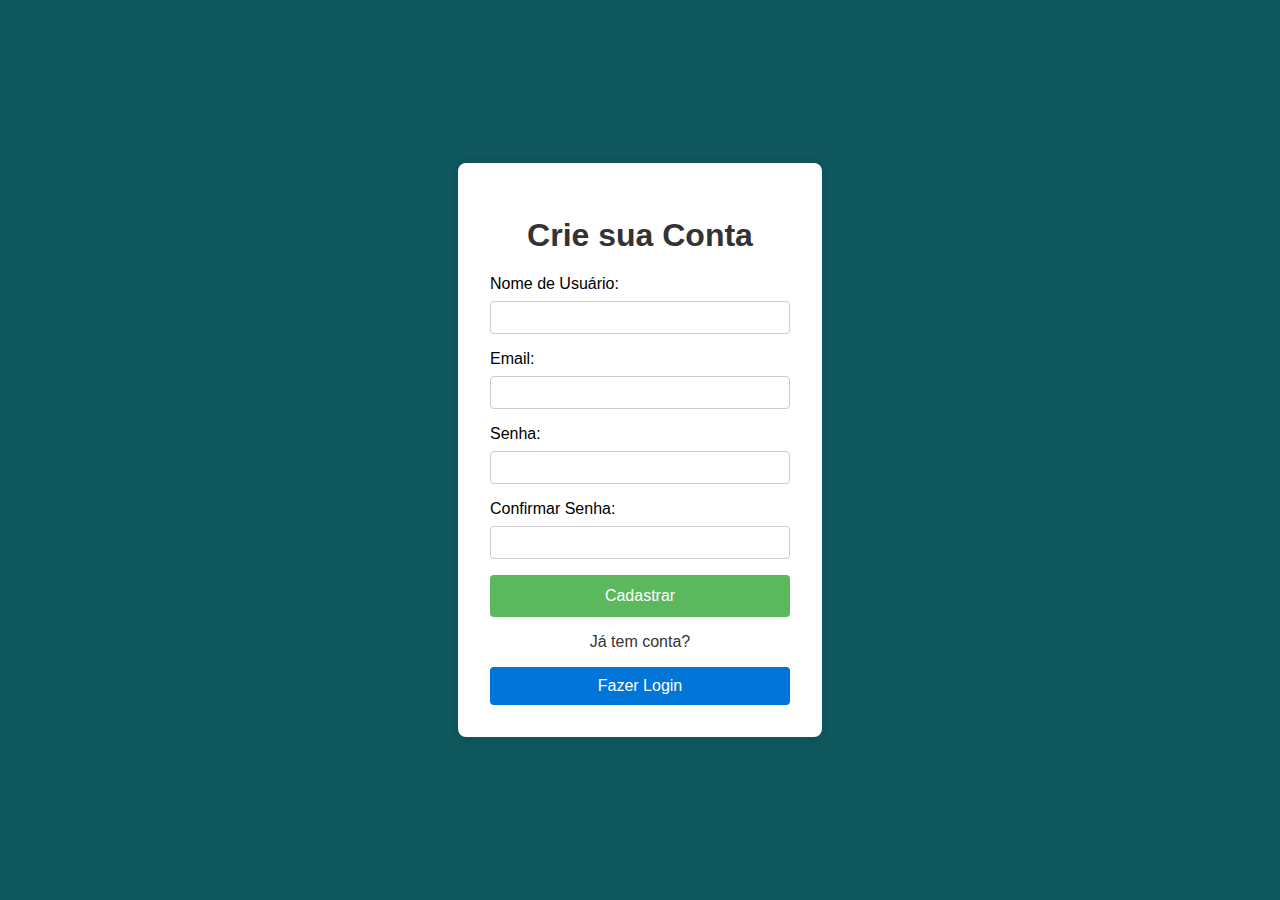
<file: index.html>
<!DOCTYPE html>
<html lang="pt-BR">
<head>
    <meta charset="UTF-8">
    <meta name="viewport" content="width=device-width, initial-scale=1.0">
    <title>Cadastro</title>
    <link rel="stylesheet" href="registro.css">
    <link rel="icon" type="image/png" href="imagem.png">

</head>
<body>
    <div class="container">
        <h1>Crie sua Conta</h1>
        
        <form id="registrationForm">
            <label for="username">Nome de Usuário:</label>
            <input type="text" id="username" required>

            <label for="email">Email:</label>
            <input type="email" id="email" required>

            <label for="password">Senha:</label>
            <input type="password" id="password" required>

            <label for="confirmPassword">Confirmar Senha:</label>
            <input type="password" id="confirmPassword" required>

            <button type="button">Cadastrar</button>
            
            <p id="errorMessage" class="error"></p>
        </form>

        <p class="switch-text">Já tem conta?</p>
        <a href="inicio.html" class="switch-button">Fazer Login</a>

    </div>

    <script src="Java.js"></script>
</body>
</html>
</file>
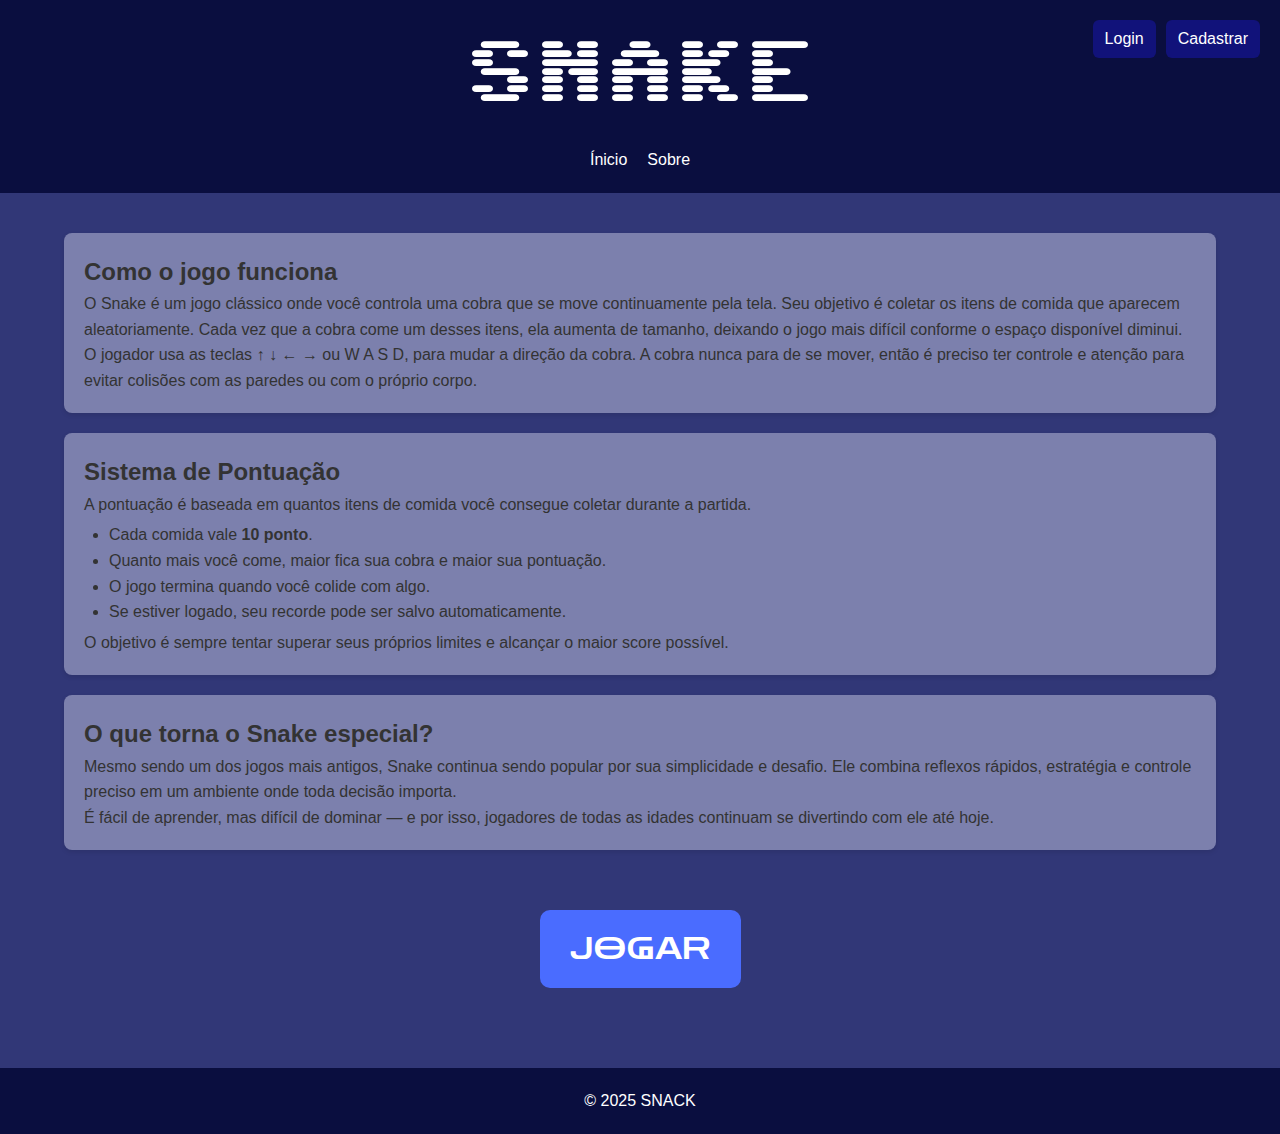
<file: inicio.html>
<!DOCTYPE html>
<html lang="pt-BR">
<head>
    <meta charset="UTF-8">
    <meta name="viewport" content="width=device-width, initial-scale=1.0">
    <title>Ínicio</title>

    <link rel="preconnect" href="https://fonts.googleapis.com">
    <link rel="preconnect" href="https://fonts.gstatic.com" crossorigin>
    <link href="https://fonts.googleapis.com/css2?family=Sixtyfour&display=swap" rel="stylesheet">
    <link rel="preconnect" href="https://fonts.googleapis.com">
    <link rel="preconnect" href="https://fonts.gstatic.com" crossorigin>
    <link href="https://fonts.googleapis.com/css2?family=Zen+Dots&display=swap" rel="stylesheet">
    
    <link rel="stylesheet" href="style.css">
    <link rel="icon" type="image/png" href="imagem.png">
</head>
<body>

    <header>
        <div class="container container-menu">
            <h1>SNAKE</h1>

            <ul class="menu">
                <li><a href="inicio.html" class="active">Ínicio</a></li>
                <li><a href="sobre.html">Sobre</a></li>
            </ul>

            <div class="login-area">
                <a href="testel.html" class="btn">Login</a>
                <a href="index.html" class="btn">Cadastrar</a>
            </div>
        </div>
    </header>

    <main>
        <div class="container">
            <div class="card-container">

                <div class="card">
                    <h2>Como o jogo funciona</h2>
                    <p>O Snake é um jogo clássico onde você controla uma cobra que se move continuamente pela tela. Seu objetivo é coletar os itens de comida que aparecem aleatoriamente. Cada vez que a cobra come um desses itens, ela aumenta de tamanho, deixando o jogo mais difícil conforme o espaço disponível diminui.</p>
                    <p>O jogador usa as teclas ↑ ↓ ← → ou W A S D, para mudar a direção da cobra. A cobra nunca para de se mover, então é preciso ter controle e atenção para evitar colisões com as paredes ou com o próprio corpo.</p>
                </div>

                <div class="card">
                    <h2>Sistema de Pontuação</h2>
                    <p>A pontuação é baseada em quantos itens de comida você consegue coletar durante a partida.</p>
                    <ul class="lista">
                        <li>Cada comida vale <strong>10 ponto</strong>.</li>
                        <li>Quanto mais você come, maior fica sua cobra e maior sua pontuação.</li>
                        <li>O jogo termina quando você colide com algo.</li>
                        <li>Se estiver logado, seu recorde pode ser salvo automaticamente.</li>
                    </ul>
                    <p>O objetivo é sempre tentar superar seus próprios limites e alcançar o maior score possível.</p>
                </div>

                <div class="card">
                    <h2>O que torna o Snake especial?</h2>
                    <p>Mesmo sendo um dos jogos mais antigos, Snake continua sendo popular por sua simplicidade e desafio. Ele combina reflexos rápidos, estratégia e controle preciso em um ambiente onde toda decisão importa.</p>
                    <p>É fácil de aprender, mas difícil de dominar — e por isso, jogadores de todas as idades continuam se divertindo com ele até hoje.</p>
                </div>

                <div class="jogo">
                    <a href="Snacke.html" class="btn-play">JOGAR</a>
                </div>

            </div>
        </div>
    </main>

    <footer>
        <p>&copy; 2025 SNACK</p>
    </footer>

</body>
</html>
</file>
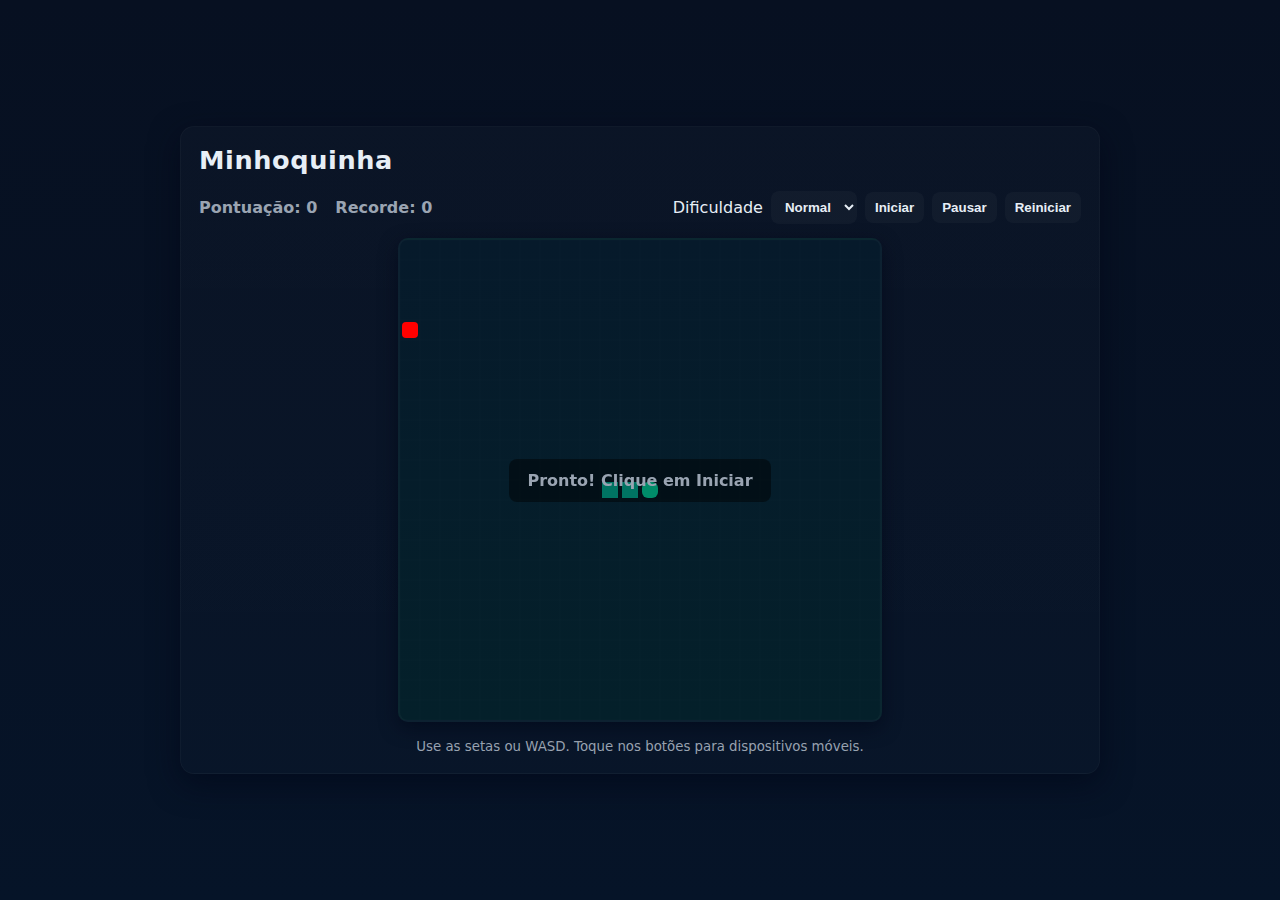
<file: Snacke.html>
<!DOCTYPE html>
<html lang="pt-BR">
<head>
    <meta charset="UTF-8" />
    <meta name="viewport" content="width=device-width, initial-scale=1.0"/>
    <title>Minhoquinha — Jogo da Cobrinha</title>
    <link rel="stylesheet" href="Snacke.css" />
</head>
<body>
    <main class="wrap">
        <header class="header">
            <h1>Minhoquinha</h1>
            <div class="controls-top">
                <div class="scoreboard">
                    <div>Pontuação: <span id="score">0</span></div>
                    <div>Recorde: <span id="highscore">0</span></div>
                </div>
                <div class="actions">
                    <label for="difficulty">Dificuldade</label>
                    <select id="difficulty">
                        <option value="10">Fácil</option>
                        <option value="12" selected>Normal</option>
                        <option value="16">Rápido</option>
                        <option value="22">Insano</option>
                    </select>
                    <button id="startBtn">Iniciar</button>
                    <button id="pauseBtn">Pausar</button>
                    <button id="restartBtn">Reiniciar</button>
                </div>
            </div>
        </header>

        <section class="game-area">
            <canvas id="gameCanvas" width="480" height="480"></canvas>
            <div class="overlay" id="overlay">
                <div id="overlayText">Pressione Iniciar</div>
            </div>
        </section>

        <section class="mobile-controls" aria-hidden="true">
            <button data-dir="up" class="btn-dir">▲</button>
            <div class="btn-row">
                <button data-dir="left" class="btn-dir">◀</button>
                <button data-dir="down" class="btn-dir">▼</button>
                <button data-dir="right" class="btn-dir">▶</button>
            </div>
        </section>

        <footer class="footer">
            <small>Use as setas ou WASD. Toque nos botões para dispositivos móveis.</small>
        </footer>
    </main>

    <script src="Snacke.js"></script>
</body>
</html>
</file>
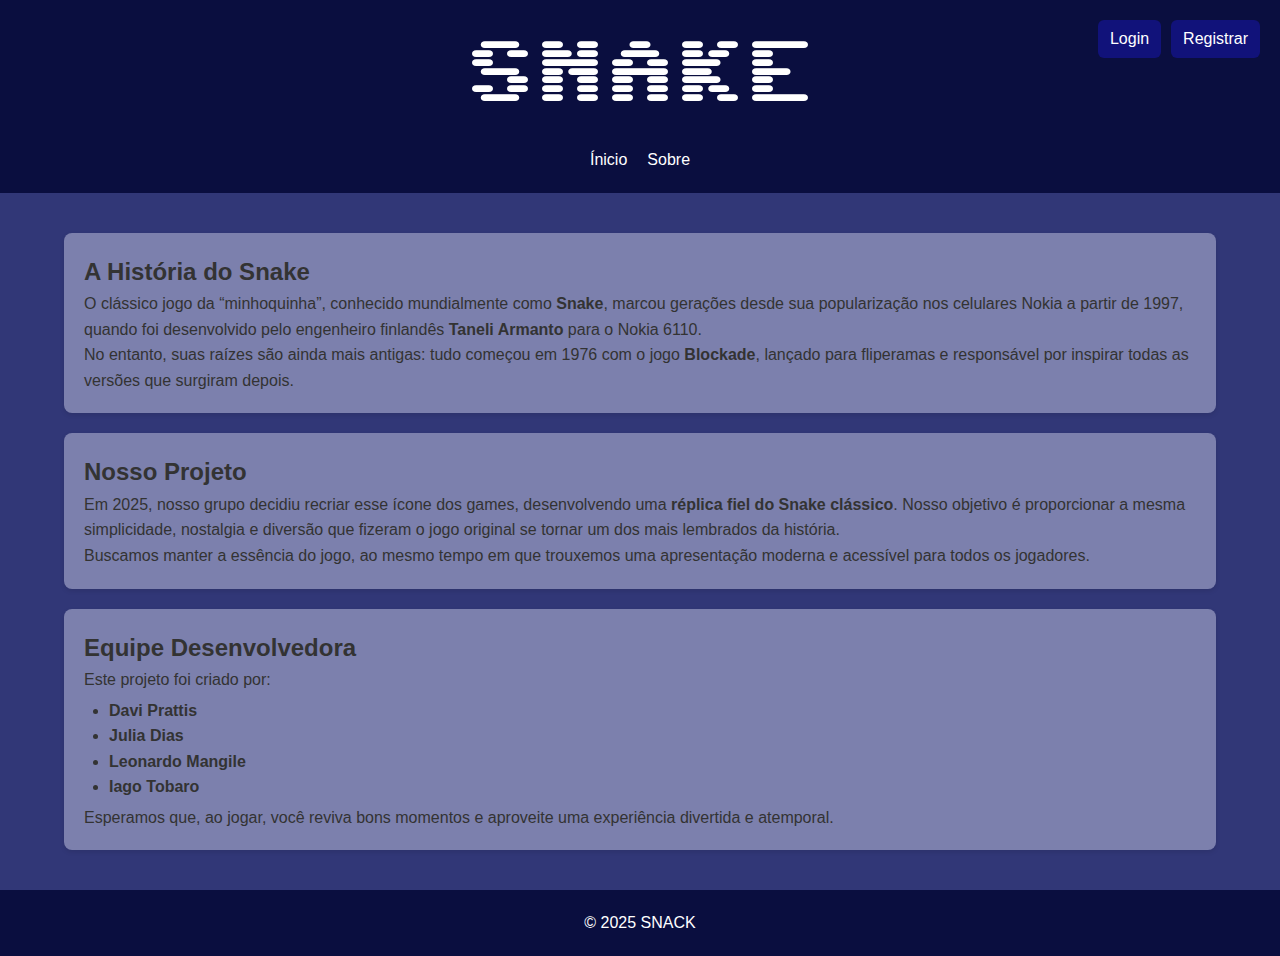
<file: sobre.html>
<!DOCTYPE html>
<html lang="pt-BR">
<head>
    <meta charset="UTF-8">
    <meta name="viewport" content="width=device-width, initial-scale=1.0">
    <title>Sobre</title>

    <link rel="preconnect" href="https://fonts.googleapis.com">
    <link rel="preconnect" href="https://fonts.gstatic.com" crossorigin>
    <link href="https://fonts.googleapis.com/css2?family=Sixtyfour&display=swap" rel="stylesheet">

    <link rel="stylesheet" href="style.css">
</head>
<body>

    <header>
        <div class="container container-menu">
            <h1>SNAKE</h1>

            <ul class="menu">
                <li><a href="inicio.html">Ínicio</a></li>
                <li><a href="sobre.html" class="active">Sobre</a></li>
            </ul>

            <div class="login-area">
                <a href="#" class="btn">Login</a>
                <a href="#" class="btn">Registrar</a>
            </div>
        </div>
    </header>

    <main>
        <div class="container">
            <div class="card-container">

                <div class="card">
                    <h2>A História do Snake</h2>
                    <p>O clássico jogo da “minhoquinha”, conhecido mundialmente como <strong>Snake</strong>, marcou gerações desde sua popularização nos celulares Nokia a partir de 1997, quando foi desenvolvido pelo engenheiro finlandês <strong>Taneli Armanto</strong> para o Nokia 6110.</p>
                    <p>No entanto, suas raízes são ainda mais antigas: tudo começou em 1976 com o jogo <strong>Blockade</strong>, lançado para fliperamas e responsável por inspirar todas as versões que surgiram depois.</p>
                </div>

                <div class="card">
                    <h2>Nosso Projeto</h2>
                    <p>Em 2025, nosso grupo decidiu recriar esse ícone dos games, desenvolvendo uma <strong>réplica fiel do Snake clássico</strong>. Nosso objetivo é proporcionar a mesma simplicidade, nostalgia e diversão que fizeram o jogo original se tornar um dos mais lembrados da história.</p>
                    <p>Buscamos manter a essência do jogo, ao mesmo tempo em que trouxemos uma apresentação moderna e acessível para todos os jogadores.</p>
                </div>

                <div class="card">
                    <h2>Equipe Desenvolvedora</h2>
                    <p>Este projeto foi criado por:</p>
                    <ul class="lista">
                        <li><strong>Davi Prattis</strong></li>
                        <li><strong>Julia Dias</strong></li>
                        <li><strong>Leonardo Mangile</strong></li>
                        <li><strong>Iago Tobaro</strong></li>
                    </ul>
                    <p>Esperamos que, ao jogar, você reviva bons momentos e aproveite uma experiência divertida e atemporal.</p>
                </div>

            </div>
        </div>
    </main>

    <footer>
        <p>&copy; 2025 SNACK</p>
    </footer>

</body>
</html>
</file>
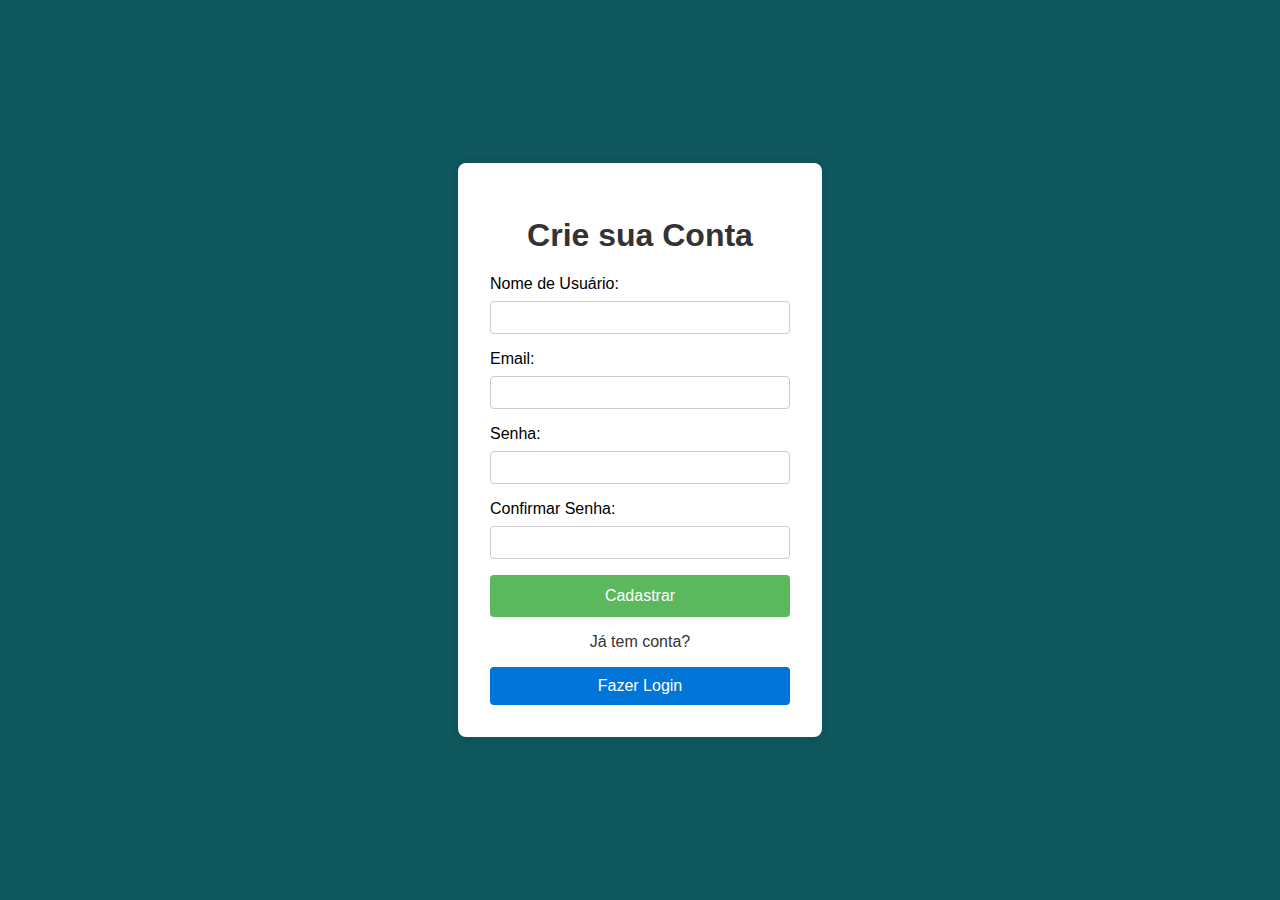
<file: testeju.html>
<!DOCTYPE html>
<html lang="pt-BR">
<head>
    <meta charset="UTF-8">
    <meta name="viewport" content="width=device-width, initial-scale=1.0">
    <title>Cadastro</title>
    <link rel="stylesheet" href="registro.css">
    <link rel="icon" type="image/png" href="imagem.png">
</head>
<body>
    <div class="container">
        <h1>Crie sua Conta</h1>
        
        <form id="registrationForm">
            <label for="username">Nome de Usuário:</label>
            <input type="text" id="username" required>

            <label for="email">Email:</label>
            <input type="email" id="email" required>

            <label for="password">Senha:</label>
            <input type="password" id="password" required>

            <label for="confirmPassword">Confirmar Senha:</label>
            <input type="password" id="confirmPassword" required>

            <!-- AGORA funciona -->
            <button type="submit">Cadastrar</button>
            
            <p id="errorMessage" class="error"></p>
        </form>

        <p class="switch-text">Já tem conta?</p>
        <a href="inicio.html" class="switch-button">Fazer Login</a>

    </div>

    <script src="Java.js"></script>
</body>
</html>
</file>
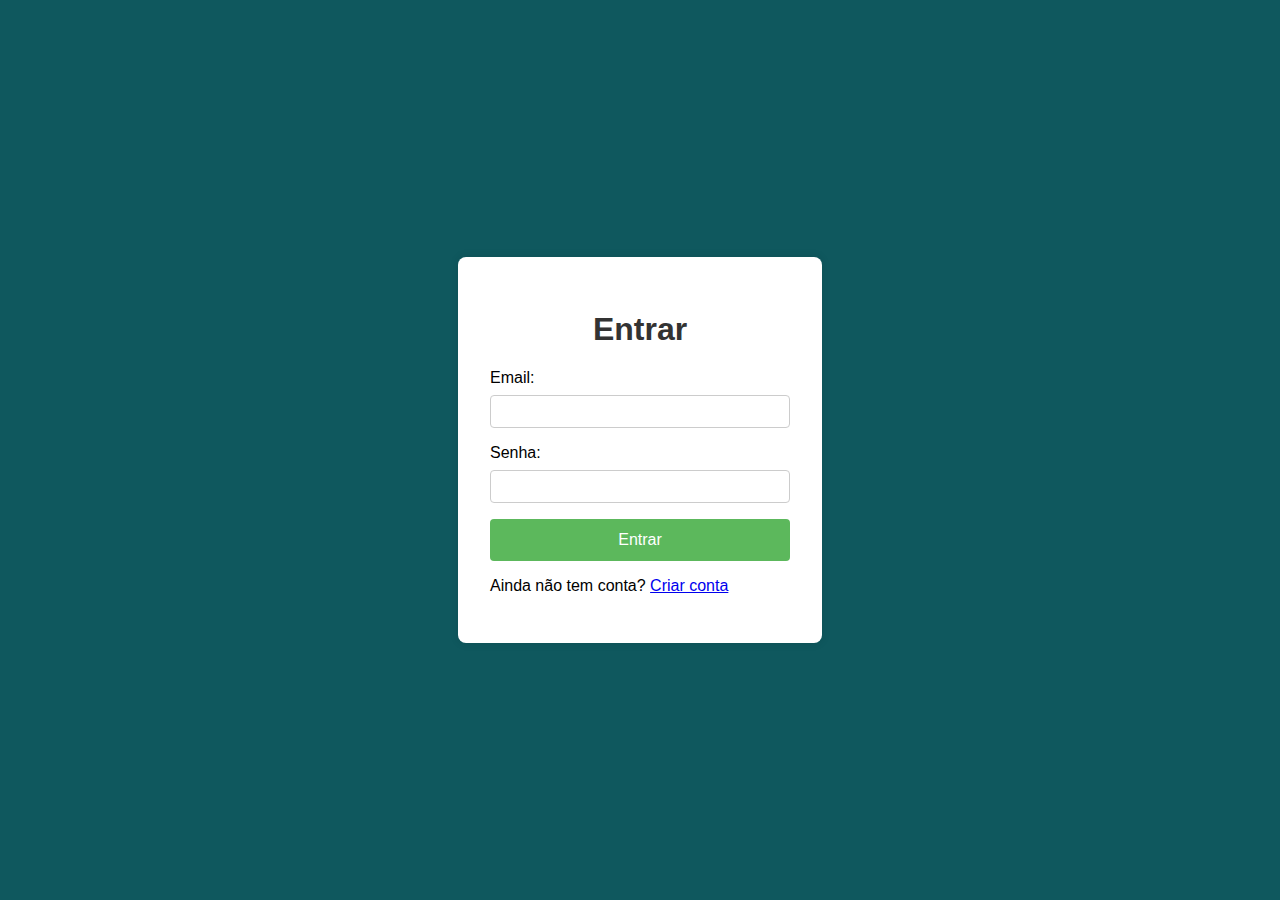
<file: testel.html>
<!DOCTYPE html>
<html lang="pt-BR">
<head>
    <meta charset="UTF-8">
    <meta name="viewport" content="width=device-width, initial-scale=1.0">
    <title>Login</title>
    <link rel="stylesheet" href="registro.css"> <!-- Usa o mesmo CSS do registro -->
</head>
<body>
    <div class="container">
        <h1>Entrar</h1>

        <form id="loginForm">
            <label for="emailLogin">Email:</label>
            <input type="email" id="emailLogin" required>

            <label for="passwordLogin">Senha:</label>
            <input type="password" id="passwordLogin" required>

            <button type="submit">Entrar</button>

            <p id="errorLogin" class="error"></p>

            <p class="register-option">
                Ainda não tem conta?  
                <a href="index.html">Criar conta</a>
            </p>
        </form>
    </div>

    <script src="testel.js"></script>
</body>
</html>
</file>
<file: registro.css>
body {
    font-family: sans-serif;
    background-color: #0f585e;
    display: flex;
    justify-content: center;
    align-items: center;
    height: 100vh;
    margin: 0;
}

.container {
    background: #fff;
    padding: 2rem;
    border-radius: 8px;
    box-shadow: 0 0 10px rgba(0,0,0,0.1);
    width: 300px;
}

h1 {
    text-align: center;
    color: #333;
}

label {
    display: block;
    margin-top: 1rem;
    margin-bottom: 0.5rem;
}

input {
    width: 100%;
    padding: 0.5rem;
    border: 1px solid #ccc;
    border-radius: 4px;
    box-sizing: border-box; /* Garante que o padding não aumente a largura total */
}

button {
    width: 100%;
    padding: 0.75rem;
    margin-top: 1rem;
    background-color: #5cb85c;
    color: white;
    border: none;
    border-radius: 4px;
    cursor: pointer;
    font-size: 1rem;
}

button:hover {
    background-color: #4cae4c;
}

.error {
    color: #d9534f;
    background-color: #f2dede;
    border: 1px solid #ebccd1;
    padding: 10px;
    border-radius: 4px;
    margin-top: 1rem;
    text-align: center;
    display: none; /* Esconde a mensagem de erro por padrão */
}
.switch-text {
    text-align: center;
    margin-top: 1rem;
    color: #333;
}

.switch-button {
    display: block;
    text-align: center;
    margin-top: 0.5rem;
    padding: 0.6rem;
    background-color: #0275d8;
    color: white;
    text-decoration: none;
    border-radius: 4px;
    font-size: 1rem;
}

.switch-button:hover {
    background-color: #025aa5;
}
</file>
<file: style.css>
* {
  margin: 0;
  padding: 0;
  box-sizing: border-box;
}

body {
  font-family: Arial, sans-serif;
  line-height: 1.6;
  background-color: #f4f4f4;
  color: #333;
}

.container {
  width: 90%;
  max-width: 1200px;
  margin: auto;
}

/* Cabeçalho */
header {
  background-color: #0a0e3f;
  color: white;
  padding: 20px 0;
}

.container-menu h1 {
  font-family: 'Sixtyfour', sans-serif;
  font-size: 70px;
  text-align: center;
}

.login-area {
    position: absolute;
    top: 20px;
    right: 20px;
    display: flex;
    gap: 10px;
}

.btn {
    padding: 6px 12px;
    text-decoration: none;
    background-color: #11127a;
    color: #ffffff;
    border-radius: 6px;
    transition: 0.2s;
}

.btn a {
  color: rgb(7, 24, 172);
  text-decoration: none;
  transition: color 0.3s;
}

.login-area a {
  color: white;
  text-decoration: none;
  transition: color 0.3s;
}

.login-area a:hover {
  color: #9597fa;
  transform: translateY(2px);
}


.menu {
  width: 100%;
  list-style: none;
  display: flex;
  justify-content: center;
  gap: 20px;
  margin-top: 15px;
}

.menu a {
  color: white;
  text-decoration: none;
  transition: color 0.3s;
}

.menu a:hover {
  color: #9597fa;
}

/* Informações */
main {
  background-color: #313777;
  padding: 40px 0;
}

.card-container {
  display: flex;
  gap: 20px;
  flex-direction: column;
}

.card {
  background-color: #7c80ad;
  padding: 20px;
  min-width: 250px;
  box-shadow: 0 2px 5px rgba(0,0,0,0.1);
  border-radius: 8px;
  transition: transform 0.3s;
}

.card:hover {
  transform: translateY(-5px);
}

.lista{
  padding: 5px;
  margin-left: 20px;
}

.jogo {
    text-align: center;
    margin: 40px 0;
    font-family: "Zen Dots", sans-serif;
    font-style: normal;
}

.btn-play {
    display: inline-block;
    padding: 15px 30px;
    background-color: #4a6cff;
    color: #fff;
    font-size: 30px;
    border-radius: 10px;
    text-decoration: none;
    transition: 0.3s;
}

.btn-play:hover {
    background-color:  #3c55cc;
    transform: scale(1.05);
}


/* Rodapé */
footer {
  background-color: #0a0e3f;
  color: white;
  text-align: center;
  padding: 20px 0;
}
</file>
<file: Snacke.css>
:root{
  --bg: #0f1724;
  --panel: #0b1220;
  --accent: #00d1b2;
  --muted: #9aa4b2;
  --danger: #ff6b6b;
}

*{box-sizing: border-box; margin:0; padding:0}
html,body{height:100%}
body{
  font-family: Inter, system-ui, -apple-system, "Segoe UI", Roboto, "Helvetica Neue", Arial;
  background: linear-gradient(180deg,#071021 0%, #061428 100%);
  color:#e7eef6;
  display:flex;
  align-items:center;
  justify-content:center;
  padding:20px;
}

.wrap{
  width:100%;
  max-width:920px;
  background: linear-gradient(180deg, rgba(255,255,255,0.02), rgba(255,255,255,0.01));
  border-radius:14px;
  padding:18px;
  box-shadow: 0 10px 30px rgba(2,6,23,0.6);
  border: 1px solid rgba(255,255,255,0.03);
}

.header{
  display:flex;
  flex-direction:column;
  gap:12px;
  margin-bottom:12px;
}

.header h1{
  font-size:1.6rem;
  letter-spacing:0.6px;
  margin-bottom:4px;
}

.controls-top{
  display:flex;
  justify-content:space-between;
  align-items:center;
  gap:12px;
  flex-wrap:wrap;
}

.scoreboard{
  display:flex;
  gap:18px;
  align-items:center;
  color:var(--muted);
  font-weight:600;
}

.actions{
  display:flex;
  gap:8px;
  align-items:center;
}

select, button{
  padding:8px 10px;
  border-radius:8px;
  border: none;
  background: rgba(255,255,255,0.03);
  color:inherit;
  font-weight:600;
  cursor:pointer;
  transition: transform .08s ease, background .12s;
}

select:focus, button:focus{ outline: 2px solid rgba(0,0,0,0.2); }

button:hover{ transform: translateY(-2px) }

.game-area{
  display:flex;
  justify-content:center;
  align-items:center;
  margin:14px 0;
  position:relative;
}

canvas{
  background: linear-gradient(180deg,#061a2b,#04202a);
  border-radius:10px;
  box-shadow: 0 6px 18px rgba(2,6,23,0.6);
  max-width:100%;
  height:auto;
  border: 2px solid rgba(255,255,255,0.03);
}

.overlay{
  position:absolute;
  inset:0;
  display:flex;
  align-items:center;
  justify-content:center;
  pointer-events:none;
}

#overlayText{
  background: rgba(0,0,0,0.45);
  padding:12px 18px;
  border-radius:8px;
  color:var(--muted);
  font-weight:700;
  pointer-events:auto;
}

.mobile-controls{
  display:none;
  justify-content:center;
  gap:10px;
  margin-top:10px;
}

.btn-dir{
  font-size:1.1rem;
  padding:12px 14px;
  border-radius:8px;
  background: rgba(255,255,255,0.03);
  border: none;
  color:inherit;
  cursor:pointer;
  user-select:none;
}

.btn-row{
  display:flex;
  gap:10px;
  align-items:center;
}

.footer{
  margin-top:12px;
  color:var(--muted);
  text-align:center;
}

@media (max-width:640px){
  .controls-top{ flex-direction:column; align-items:flex-start; gap:8px }
  .mobile-controls{ display:flex }
  canvas{ width:90vw; height:90vw; }
}
</file>
